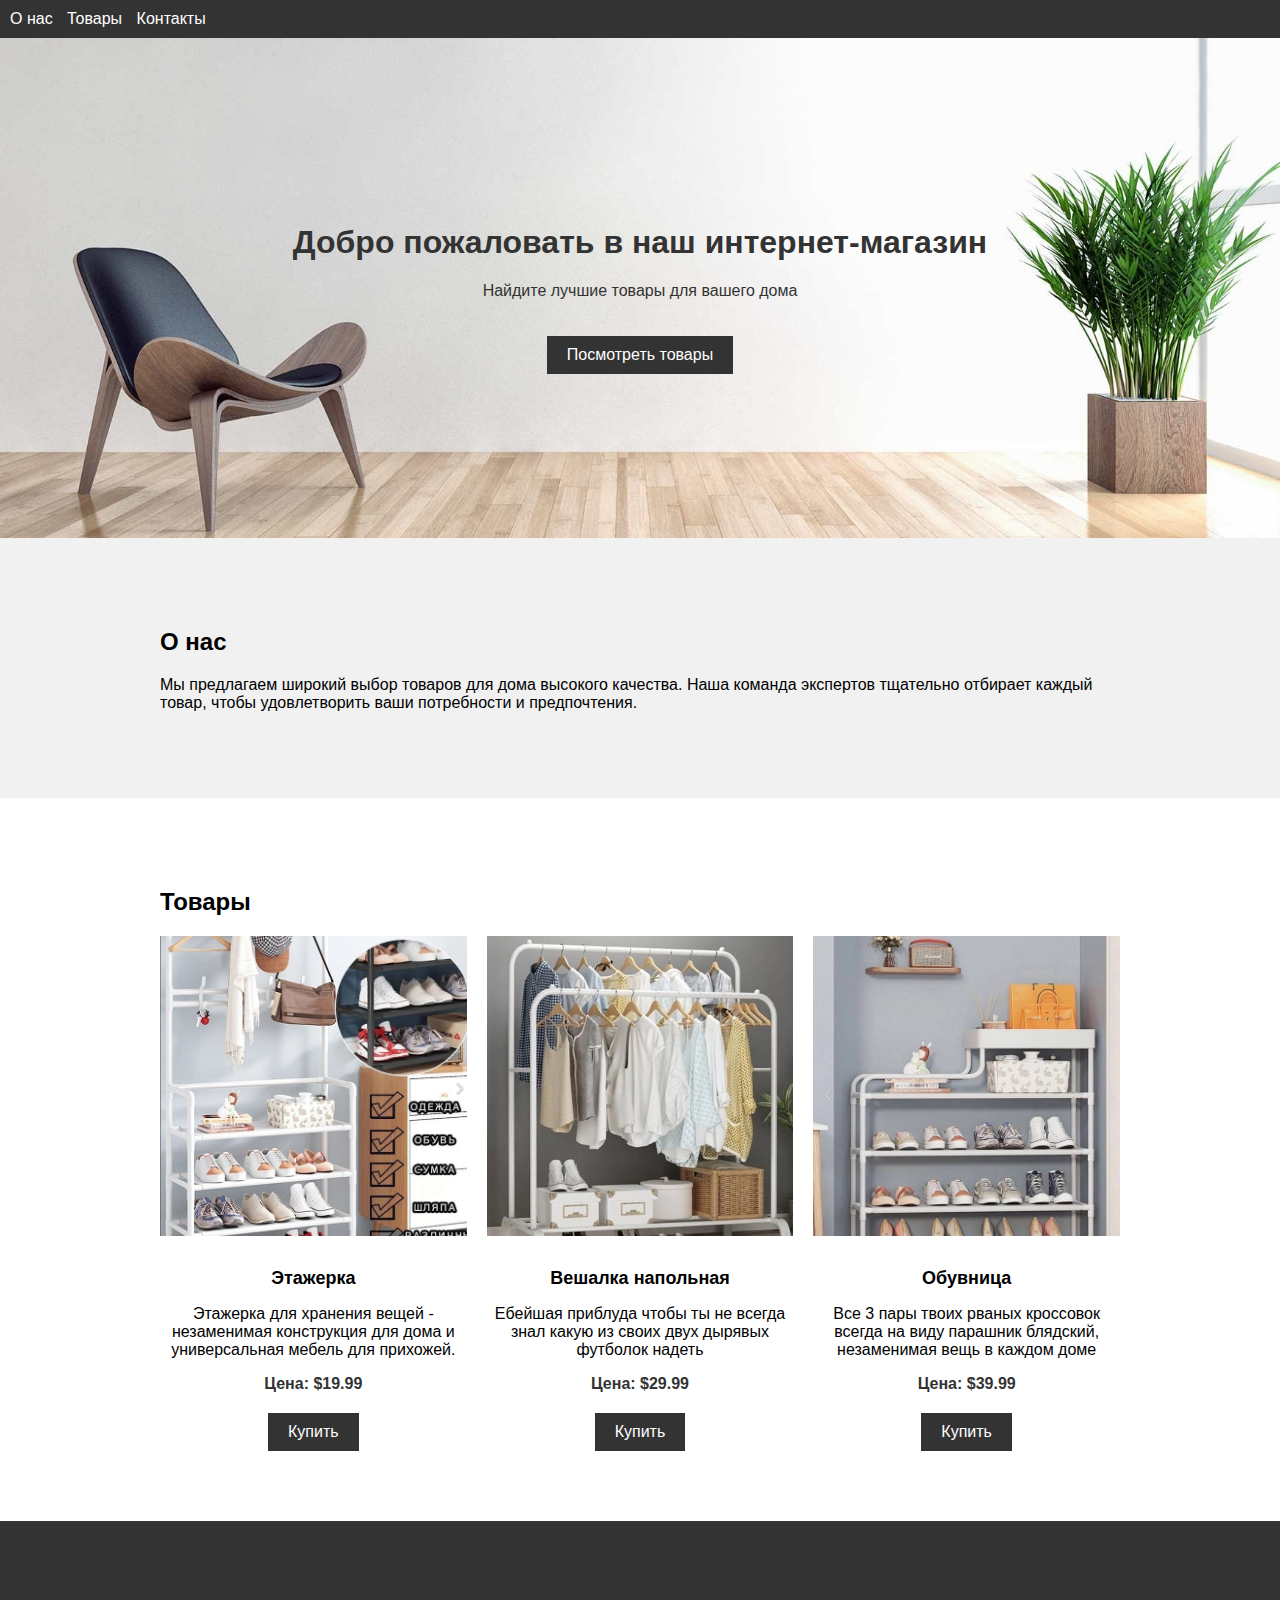
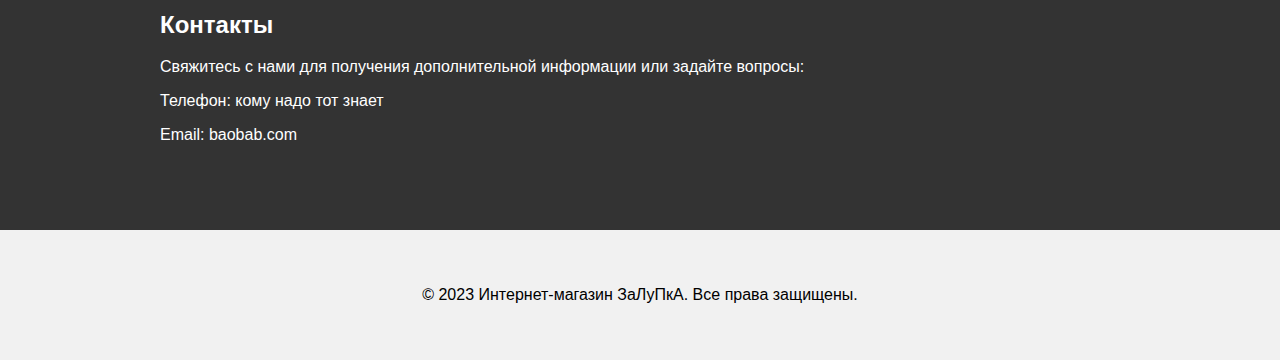
<file: index.html>
<!DOCTYPE html>
<html lang="ru">
<head>
    <meta charset="UTF-8">
    <meta name="viewport" content="width=device-width, initial-scale=1.0">
    <title>Интернет-магазин</title>
    <link rel="stylesheet" href="412412412.css">
</head>
<body>
<header>
    <nav>
        <ul>
            <li><a href="#about">О нас</a></li>
            <li><a href="#products">Товары</a></li>
            <li><a href="#contact">Контакты</a></li>
        </ul>
    </nav>
</header>

<section id="hero">
    <div class="hero-content">
        <h1>Добро пожаловать в наш интернет-магазин</h1>
        <p>Найдите лучшие товары для вашего дома</p>
        <a href="#products" class="btn">Посмотреть товары</a>
    </div>
</section>

<section id="about">
    <div class="container">
        <h2>О нас</h2>
        <p>Мы предлагаем широкий выбор товаров для дома высокого качества. Наша команда экспертов тщательно отбирает каждый товар, чтобы удовлетворить ваши потребности и предпочтения.</p>
    </div>
</section>

<section id="products">
        <div class="container">
            <h2>Товары</h2>
            <div class="product-grid">
                <div class="product-item">
                    <img src="11.png" alt="Товар 1" >
                    <h3>Этажерка</h3>
                    <p>Этажерка для хранения вещей - незаменимая конструкция для дома и универсальная мебель для прихожей.</p>
                    <p class="price">Цена: $19.99</p>
                    <a href="1.html" class="btn-buy">Купить</a>
                </div>
                <div class="product-item">
                    <img src="12.png" alt="Товар 2" >
                    <h3>Вешалка напольная</h3>
                    <p>Ебейшая приблуда чтобы ты не всегда знал какую из своих двух дырявых футболок надеть</p>
                    <p class="price">Цена: $29.99</p>
                    <a href="index1.htm" class="btn-buy">Купить</a>
                </div>
                <div class="product-item">
                    <img src="13.png" alt="Товар 3" >
                    <h3>Обувница</h3>
                    <p>Все 3 пары твоих рваных кроссовок всегда на виду парашник блядский, незаменимая вещь в каждом доме </p>
                    <p class="price">Цена: $39.99</p>
                    <a href="#" class="btn-buy">Купить</a>
                </div>
            </div>
        </div>
</section>

<section id="contact">
    <div class="container">
        <h2>Контакты</h2>
        <p>Свяжитесь с нами для получения дополнительной информации или задайте вопросы:</p>
        <p>Телефон: кому надо тот знает</p>
        <p>Email: baobab.com</p>
    </div>
</section>

<footer>
    <div class="container">
        <p>&copy; 2023 Интернет-магазин ЗаЛуПкА. Все права защищены. </p>
    </div>
</footer>

</body>
</html>
</file>
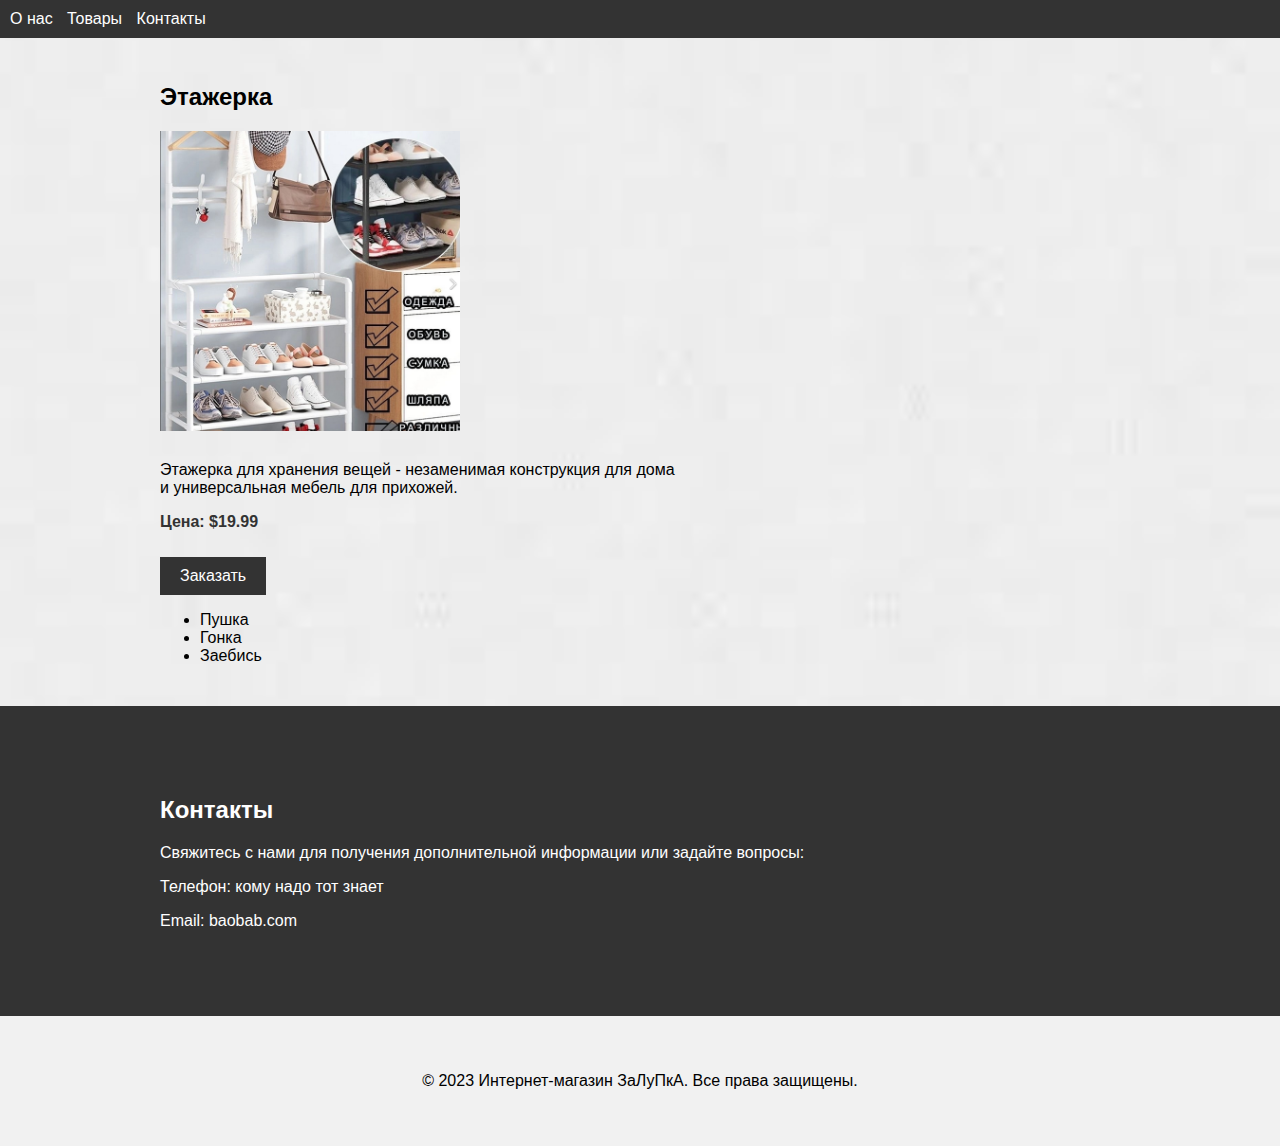
<file: 1.html>
<!DOCTYPE html>
<html lang="ru">
<head>
    <meta charset="UTF-8">
    <meta name="viewport" content="width=device-width, initial-scale=1.0">
    <title>Страница товара</title>
    <link rel="stylesheet" href="1.css">
</head>
<body>
<header>
    <!-- Шапка -->
    <nav>
        <ul>
            <li><a href="#">О нас</a></li>
            <li><a href="#">Товары</a></li>
            <li><a href="#">Контакты</a></li>
        </ul>
    </nav>

</header>

<main>
    <section class="products">
        <div class="container">
            <div class="product-details">
                <h2>Этажерка</h2>
                <img src="11.png" alt="Товар">

                <p>Этажерка для хранения вещей - незаменимая конструкция для дома<br> и универсальная мебель для прихожей.</p>
                <p class="price">Цена: $19.99</p>
                <a href="#" class="btn-buy">Заказать</a>
                <!-- Доп инфа о товаре -->
                <ul>
                    <li>Пушка</li>
                    <li>Гонка</li>
                    <li>Заебись</li>
                </ul>
            </div>
        </div>
    </section>
</main>

<section id="contact">
    <div class="container">
        <h2>Контакты</h2>
        <p>Свяжитесь с нами для получения дополнительной информации или задайте вопросы:</p>
        <p>Телефон: кому надо тот знает</p>
        <p>Email: baobab.com</p>
    </div>
</section>

<footer>
    <!-- Подвал -->
    <div class="container">
        <p>&copy; 2023 Интернет-магазин ЗаЛуПкА. Все права защищены. </p>
    </div>
</footer>
</body>
</html>
</file>
<file: 412412412.css>
/* Основные стили */
body {
    font-family: Arial, sans-serif;
    margin: 0;
    padding: 0;
}

.container {
    max-width: 960px;
    margin: 0 auto;
    padding: 20px;
}

/* Шапка */
header {
    background-color: #333;
    color: #fff;
    padding: 10px;
}

nav ul {
    list-style: none;
    padding: 0;
    margin: 0;
}

nav ul li {
    display: inline;
    margin-right: 10px;
}

nav ul li a {
    color: #fff;
    text-decoration: none;
}

/* Секция "Герой" */
#hero {
    background-image: url('1618875207_10-phonoteka_org-p-fon-dlya-mebelnogo-saita-10.jpg');
    background-size: cover;
    background-position: center;
    height: 500px;
    display: flex;
    justify-content: center;
    align-items: center;
}

.hero-content {
    text-align: center;
    color: #333;
}

.btn {
    display: inline-block;
    background-color: #333;
    color: #fff;
    padding: 10px 20px;
    text-decoration: none;
    margin-top: 20px;
}

/* Секция "О нас" */
#about {
    background-color: #f1f1f1;
    padding: 50px 0;
}

/* Секция "Товары" */
#products {
    padding: 50px 0;
}


.product-grid {
    display: grid;
    grid-template-columns: repeat(3, 1fr);
    grid-gap: 20px;
}

.product-item {
    text-align: center;
}

.product-item img {
    width: 100%;
    max-height: 300px;
    object-fit: cover;
    object-position: center;
    margin-bottom: 10px;
}

.product-item h3 {
    font-size: 18px;
    margin-bottom: 5px;
}

.product-item p {
    margin-bottom: 10px;
}

.price {
    font-weight: bold;
    color: #333;
}

.product-grid {
    display: grid;
    grid-template-columns: repeat(3, 1fr);
    grid-gap: 20px;
}
.btn-buy {
    display: inline-block;
    background-color: #333;
    color: #fff;
    padding: 10px 20px;
    text-decoration: none;
    margin-top: 10px;
}

/* Секция "Контакты" */
#contact {
    background-color: #333;
    color: #fff;
    padding: 50px 0;
}

/* Подвал */
footer {
    background-color: #f1f1f1;
    padding: 20px 0;
    text-align: center;
}
@media (max-width: 768px) {
    /* Настройки для маленьких экранов (например, телефонов) */
    /* ... */
}
</file>
<file: 1.css>
/* Основные стили */
body {
    font-family: Arial, sans-serif;
    margin: 0;
    padding: 0;
}

.container {
    max-width: 960px;
    margin: 0 auto;
    padding: 20px;
}

/* Шапка */
header {
    background-color: #333;
    color: #fff;
    padding: 10px;
}

nav ul {
    list-style: none;
    padding: 0;
    margin: 0;
}

nav ul li {
    display: inline;
    margin-right: 10px;
}

nav ul li a {
    color: #fff;
    text-decoration: none;
}

/* Секция "Герой" */
#hero {
    background-image: url('1618875207_10-phonoteka_org-p-fon-dlya-mebelnogo-saita-10.jpg');
    background-size: cover;
    background-position: center;
    height: 500px;
    display: flex;
    justify-content: center;
    align-items: center;

}

.hero-content {
    text-align: center;
    color: #333;
}

.btn {
    display: inline-block;
    background-color: #333;
    color: #fff;
    padding: 10px 20px;
    text-decoration: none;
    margin-top: 20px;
}

/* Секция "О нас" */
#about {
    background-color: #f1f1f1;
    padding: 50px 0;
}

/* Секция "Товары" */
.products {
    padding: 5px 0;
    background-image: url('images.jpg');
    background-size: cover;
    background-position: center;
}


.product-grid {
    display: grid;
    grid-template-columns: repeat(3, 1fr);
    grid-gap: 20px;
}

.product-item {
    text-align: center;
}

.product-details img {
    width: 300px;
    max-height: 300px;
    object-fit: cover;
    margin-bottom: 10px;
}

.product-item h3 {
    font-size: 18px;
    margin-bottom: 5px;
}

.product-item p {
    margin-bottom: 10px;
}

.price {
    font-weight: bold;
    color: #333;
}

.product-grid {
    display: grid;
    grid-template-columns: repeat(3, 1fr);
    grid-gap: 20px;
}
.btn-buy {
    display: inline-block;
    background-color: #333;
    color: #fff;
    padding: 10px 20px;
    text-decoration: none;
    margin-top: 10px;
}

/* Секция "Контакты" */
#contact {
    background-color: #333;
    color: #fff;
    padding: 50px 0;
}

/* Подвал */
footer {
    background-color: #f1f1f1;
    padding: 20px 0;
    text-align: center;
}
@media (max-width: 768px) {
    /* Настройки для маленьких экранов (например, телефонов) */
    /* ... */
}
</file>
